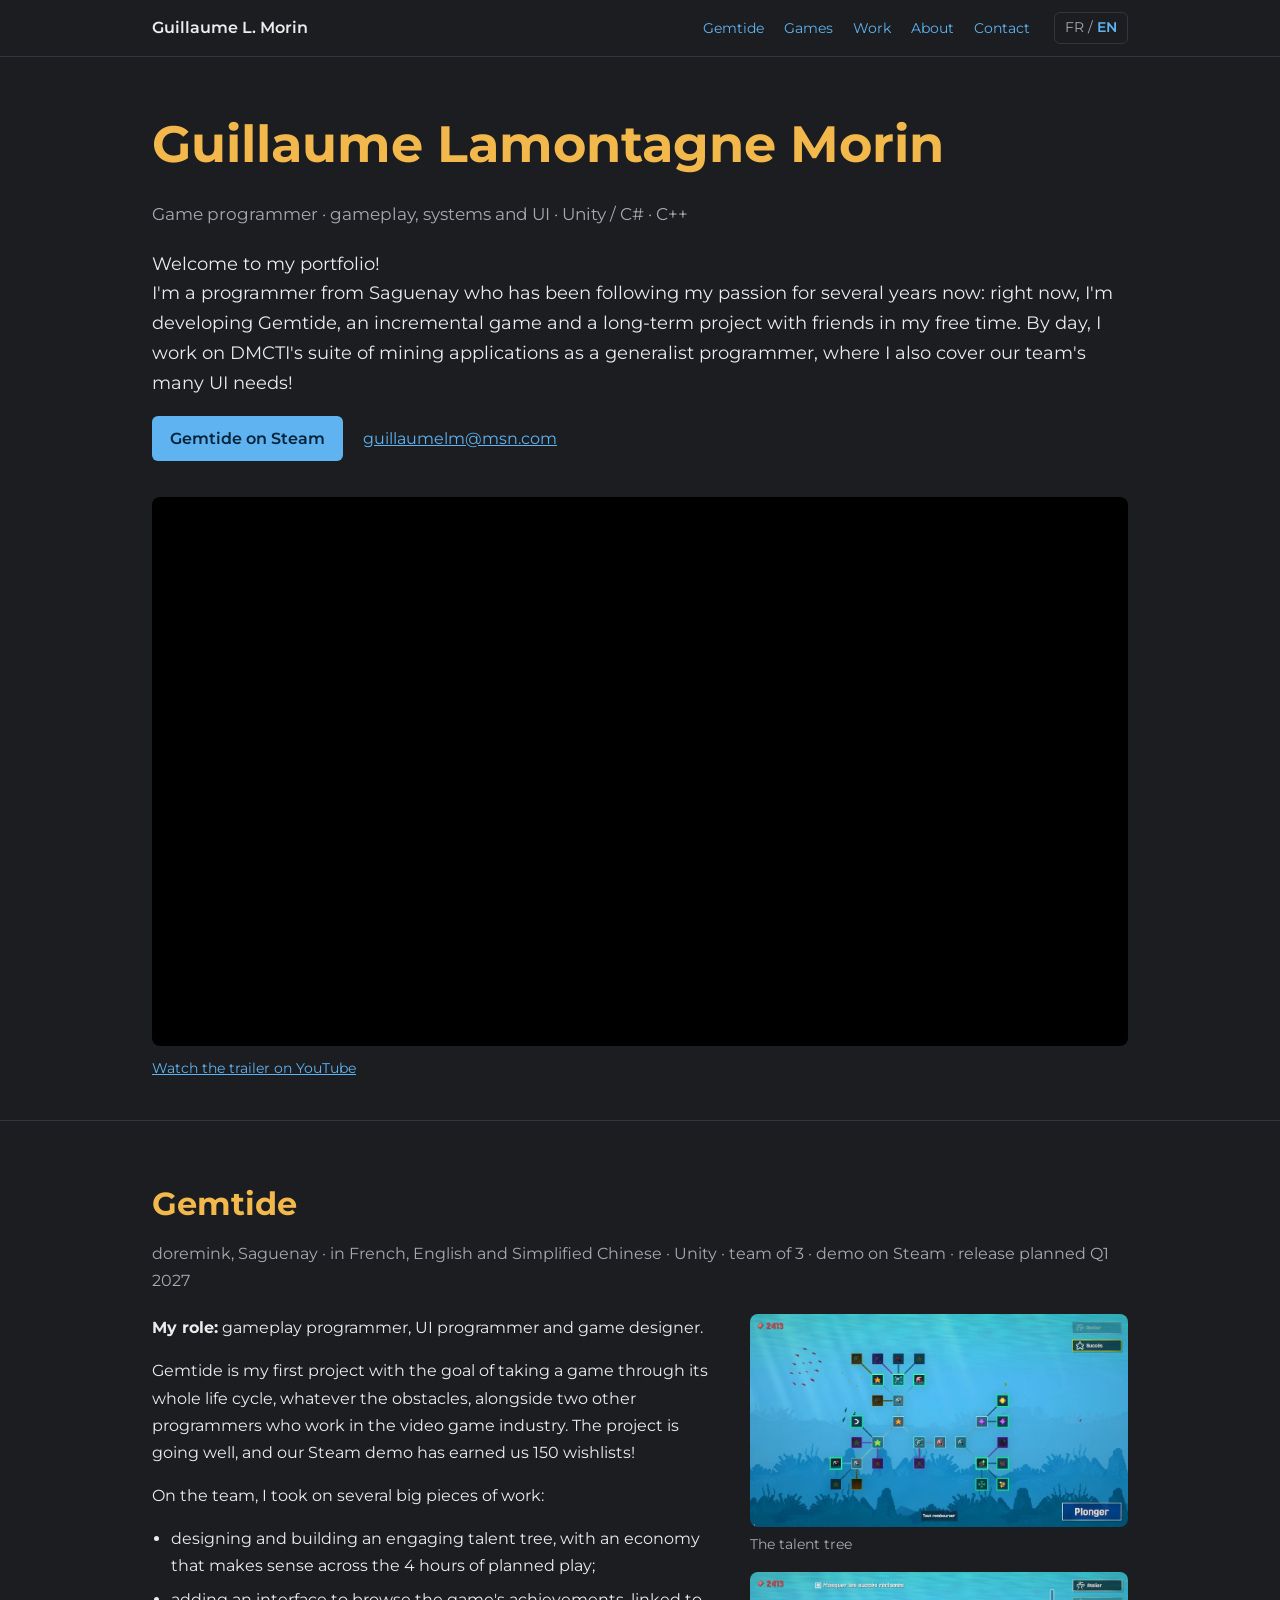
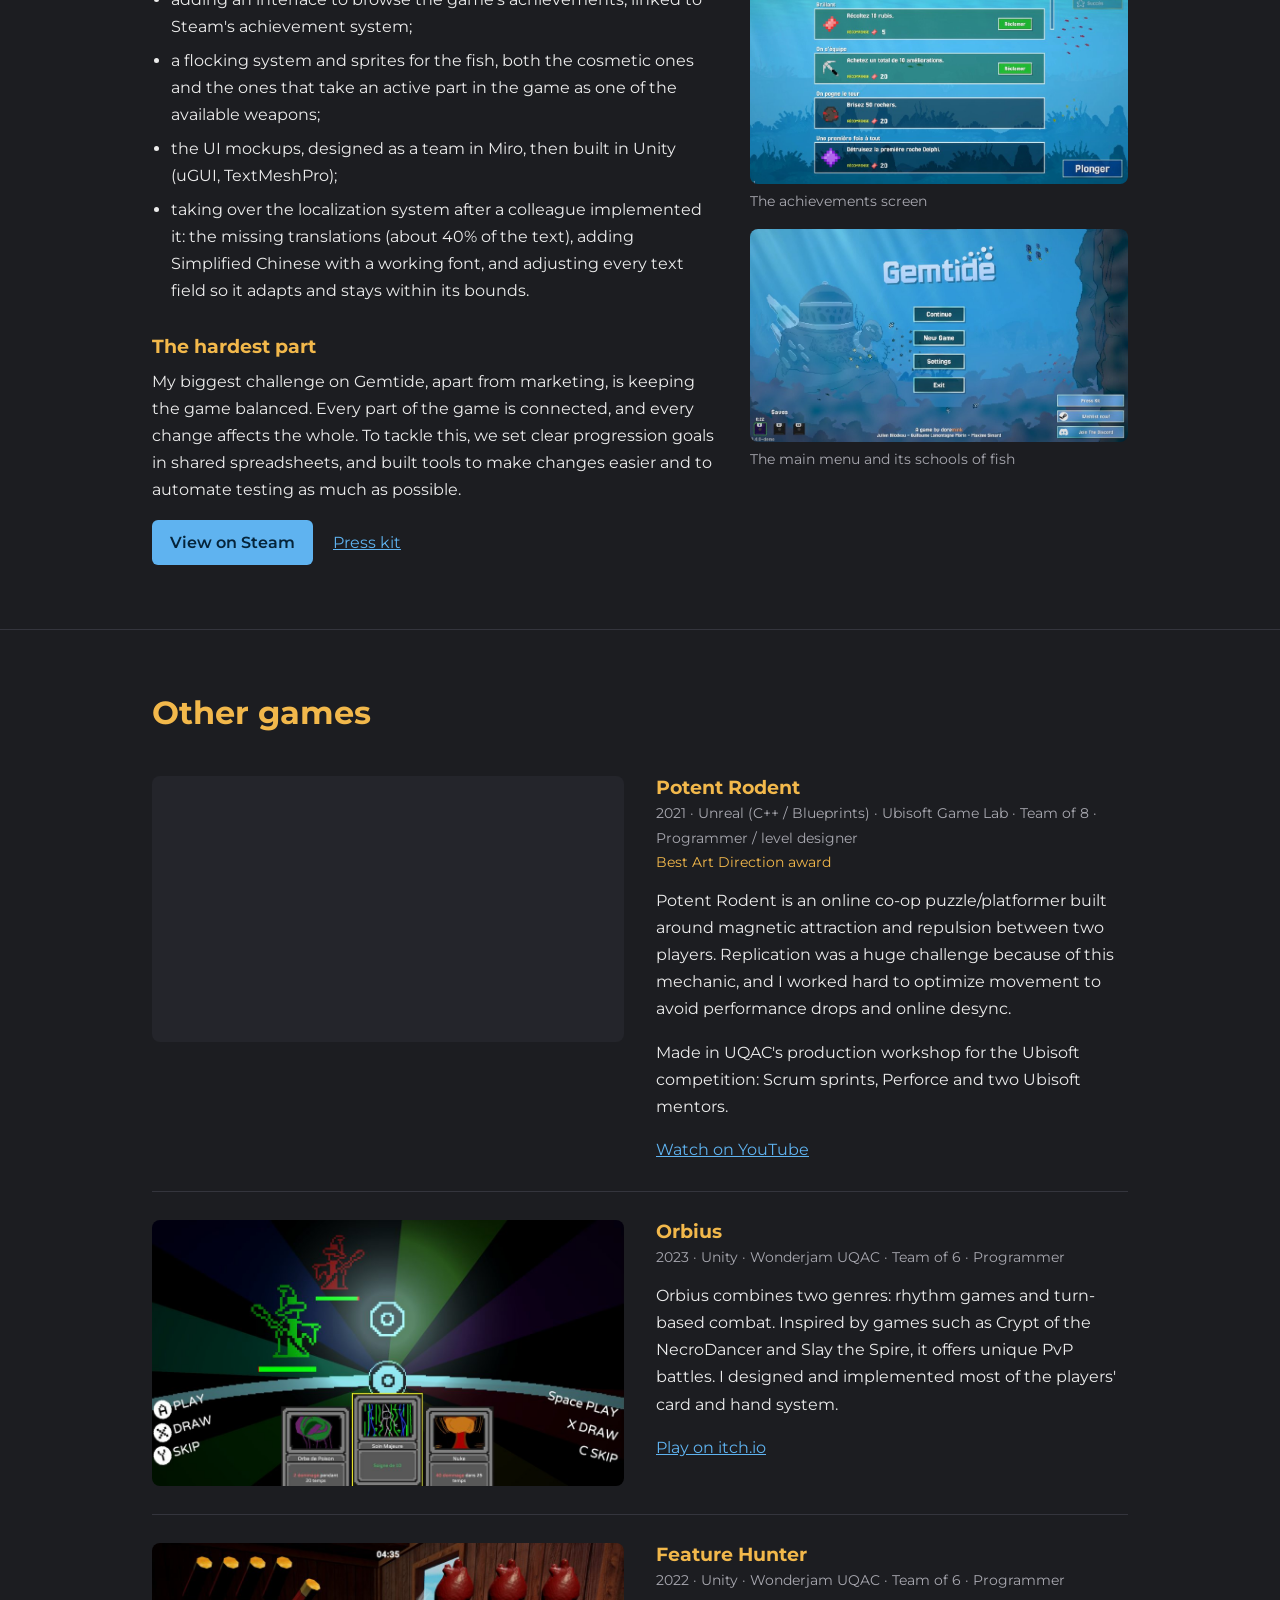
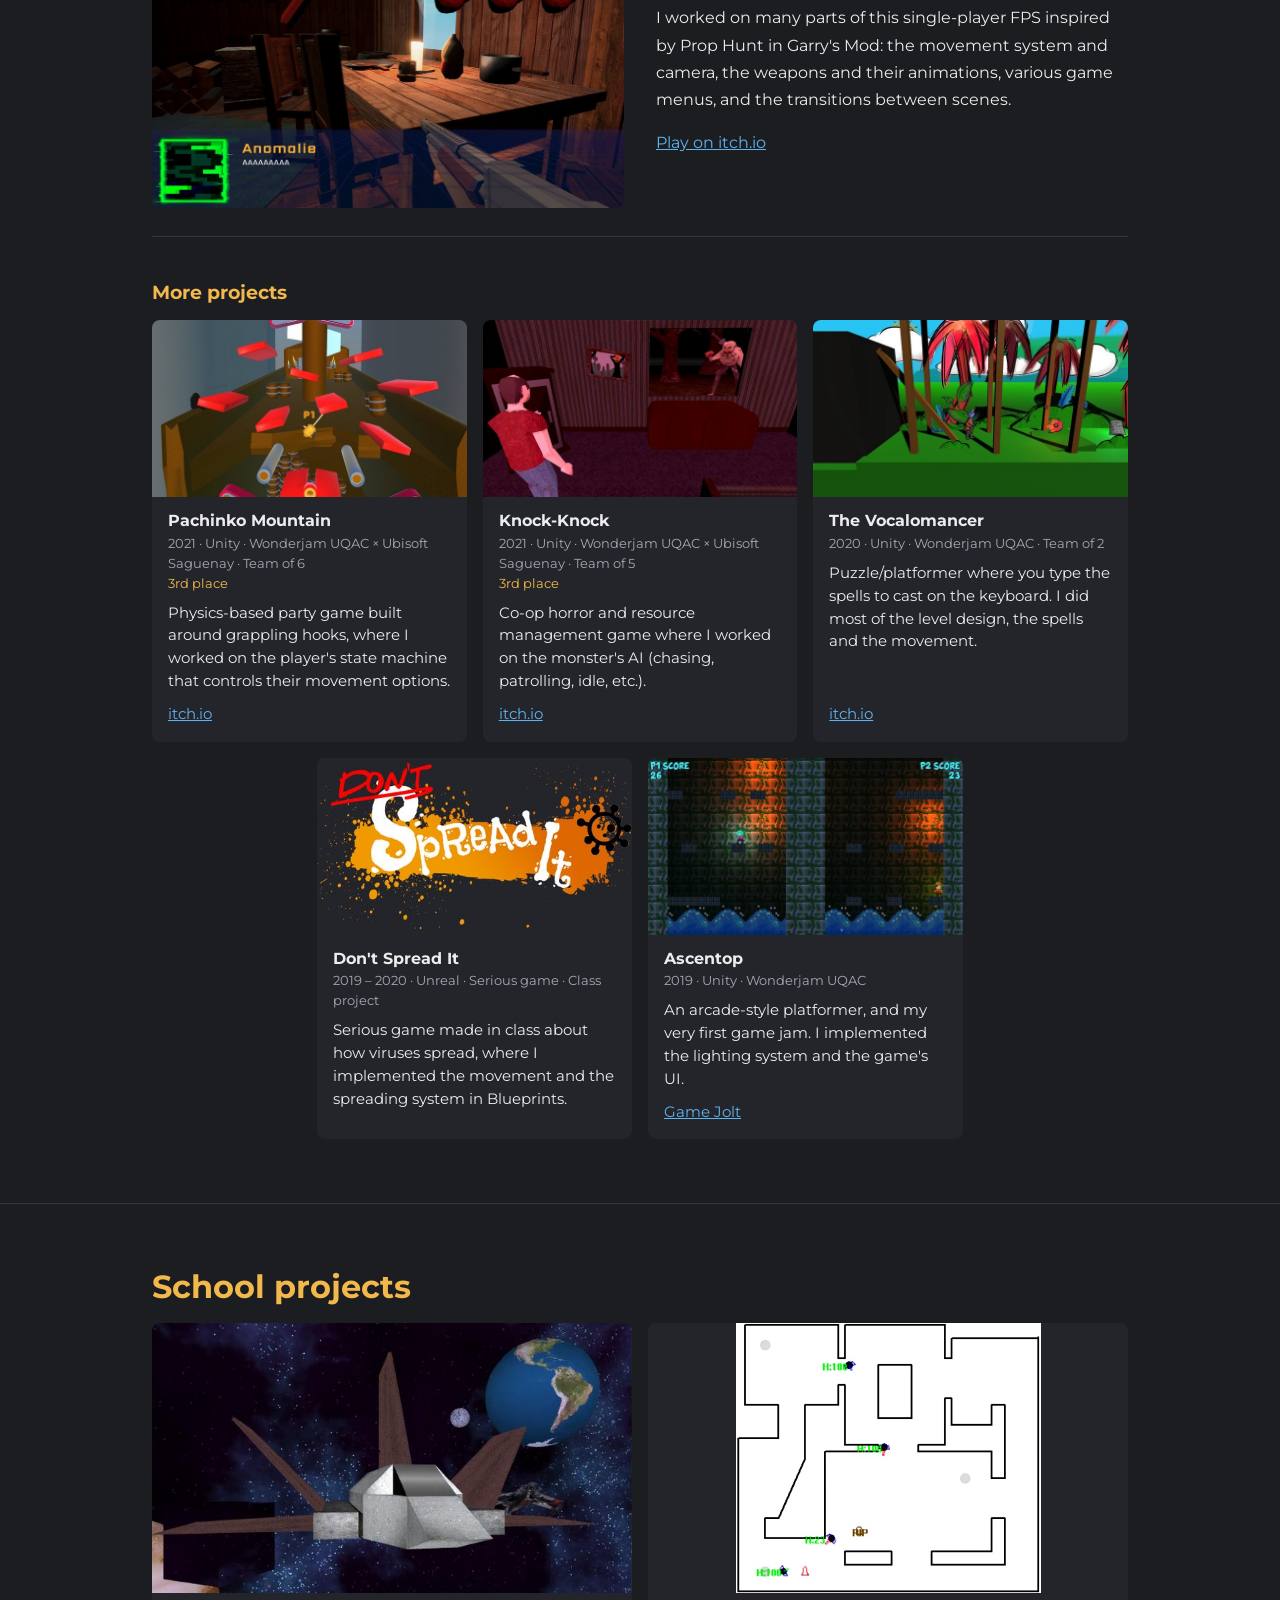
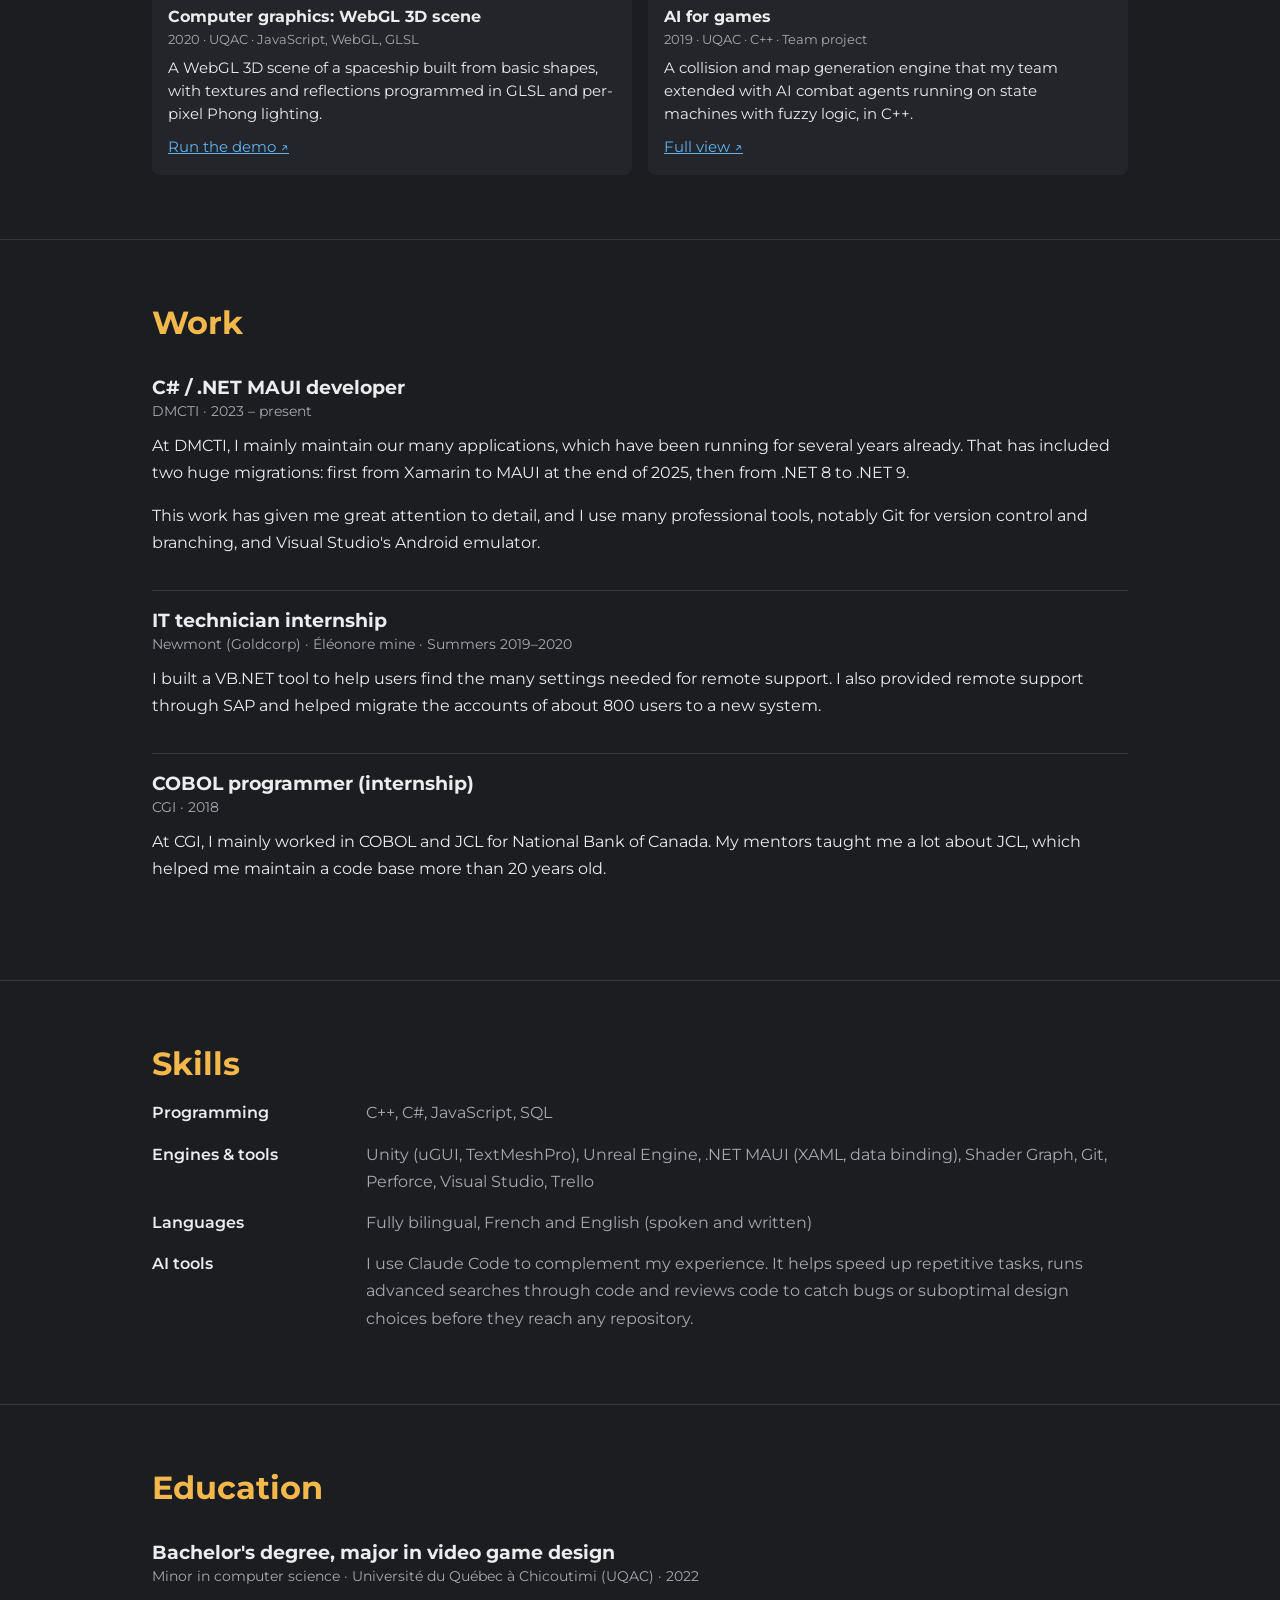
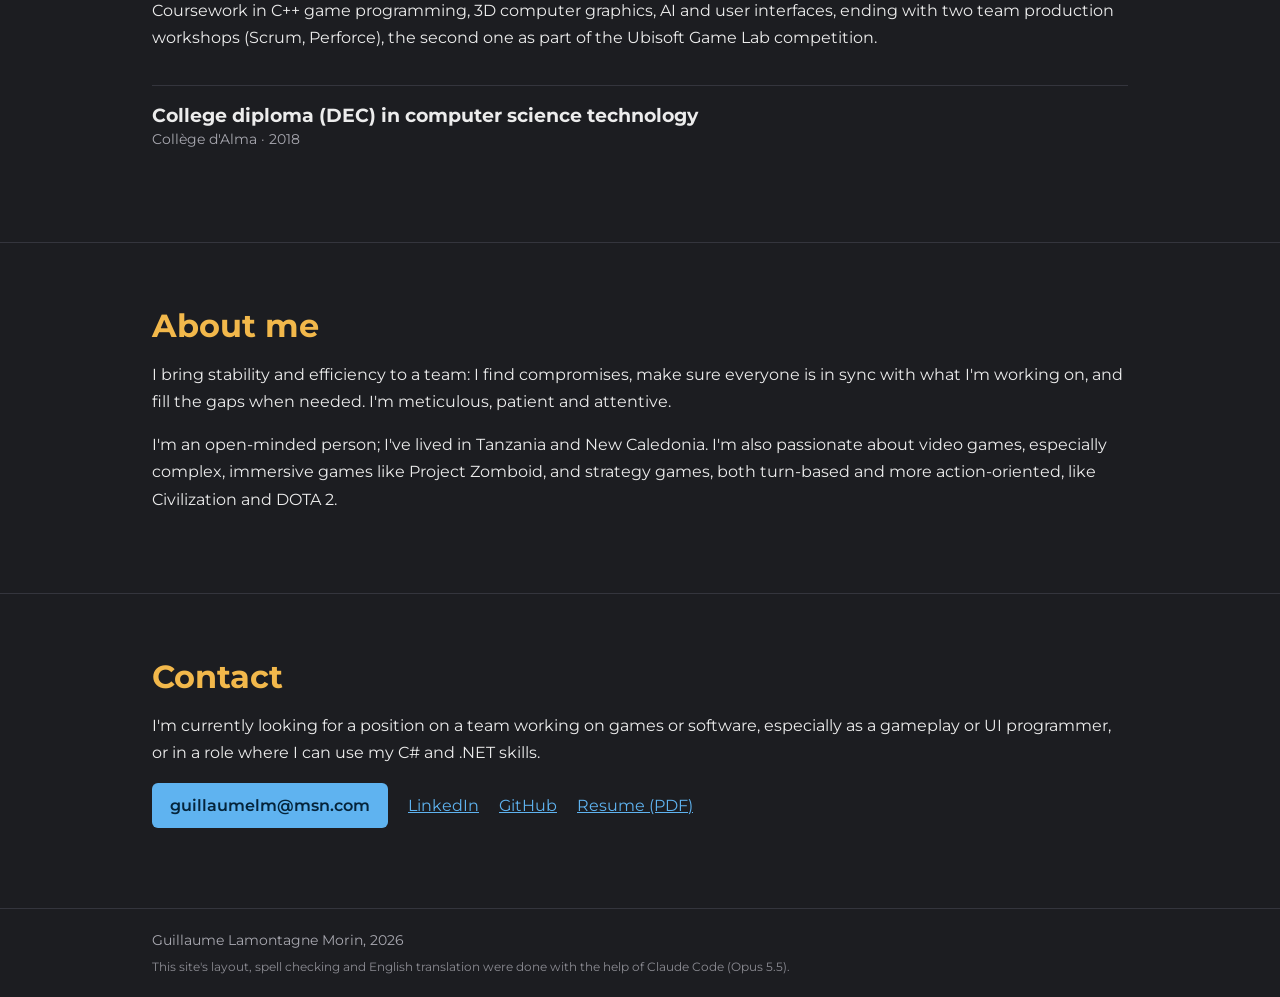
<file: index.html>
<!DOCTYPE html>
<html lang="fr">
<head>
  <meta charset="UTF-8" />
  <meta name="viewport" content="width=device-width, initial-scale=1.0" />
  <title>Guillaume Lamontagne Morin — Programmeur de jeux vidéo</title>
  <meta name="description" content="Guillaume Lamontagne Morin, game programmer (gameplay, systems, UI). Developer of Gemtide on Steam." />
  <meta property="og:title" content="Guillaume Lamontagne Morin" />
  <meta property="og:description" content="Game programmer. Developer of Gemtide, demo out now on Steam." />
  <meta property="og:image" content="https://shared.akamai.steamstatic.com/store_item_assets/steam/apps/4770100/04d0e96074c796e2ab2485efcabb6c0f0830d6e0/header.jpg" />
  <link rel="preconnect" href="https://fonts.googleapis.com" />
  <link rel="preconnect" href="https://fonts.gstatic.com" crossorigin />
  <link rel="stylesheet" href="https://fonts.googleapis.com/css2?family=Montserrat:wght@400;600;700&display=swap" />
  <link rel="stylesheet" href="css/style.css?v=15" />
  <script src="js/main.js?v=2"></script>
</head>
<body>

<!--
  HOW TO EDIT
  - Every sentence exists twice: data-l="fr" and data-l="en".
  - Boxes with class="yours" are placeholders for your own words
    (questions are in portfolio-worksheet.md, one folder up).
  - Project images: swap the logo for a GIF/MP4 in the project__media block
    and remove the "logo" class.
-->

<header class="top">
  <div class="wrap">
    <a class="top__name" href="#">Guillaume L. Morin</a>
    <nav>
      <a href="#gemtide">Gemtide</a>
      <a href="#games"><span data-l="fr">Jeux</span><span data-l="en">Games</span></a>
      <a href="#work"><span data-l="fr">Expérience</span><span data-l="en">Work</span></a>
      <a href="#about"><span data-l="fr">À propos</span><span data-l="en">About</span></a>
      <a href="#contact">Contact</a>
    </nav>
    <button id="lang-toggle" class="lang" type="button"><b>FR</b> / EN</button>
  </div>
</header>

<main>

  <!-- ========== INTRO ========== -->
  <section class="intro">
    <div class="wrap">
      <h1>Guillaume Lamontagne Morin</h1>
      <p class="intro__what">
        <span data-l="fr">Programmeur de jeux vidéo · gameplay, systèmes et UI · Unity / C# · C++</span>
        <span data-l="en">Game programmer · gameplay, systems and UI · Unity / C# · C++</span>
      </p>

      <!-- Worksheet Q1 -->
      <p class="intro__text" data-l="fr">Bienvenue sur mon portfolio!<br>Je suis un programmeur de Saguenay qui suit sa passion depuis plusieurs années déjà&nbsp;: en ce moment, je développe Gemtide, un jeu incrémental et un projet à long terme entre amis dans mes temps libres. De jour, je travaille sur la suite d'applications minières de DMCTI en tant que programmeur généraliste, où je comble aussi les nombreux besoins UI de notre équipe!</p>
      <p class="intro__text" data-l="en">Welcome to my portfolio!<br>I'm a programmer from Saguenay who has been following my passion for several years now: right now, I'm developing Gemtide, an incremental game and a long-term project with friends in my free time. By day, I work on DMCTI's suite of mining applications as a generalist programmer, where I also cover our team's many UI needs!</p>

      <div class="actions">
        <a class="button" href="https://store.steampowered.com/app/4770100/Gemtide/" target="_blank" rel="noopener">
          <span data-l="fr">Gemtide sur Steam</span><span data-l="en">Gemtide on Steam</span>
        </a>
        <a href="mailto:guillaumelm@msn.com">guillaumelm@msn.com</a>
      </div>

      <div class="showcase video">
        <iframe src="https://www.youtube-nocookie.com/embed/saL3cJnkfu4?rel=0" title="Gemtide — demo trailer"
                loading="lazy" referrerpolicy="strict-origin-when-cross-origin"
                allow="encrypted-media; picture-in-picture; fullscreen" allowfullscreen></iframe>
      </div>
      <!-- YouTube refuses to play embeds when the page is opened as a file (error 153).
           Preview through the local server instead; this link is the fallback. -->
      <p class="video__alt soft">
        <a href="https://www.youtube.com/watch?v=saL3cJnkfu4" target="_blank" rel="noopener">
          <span data-l="fr">Voir la bande-annonce sur YouTube</span><span data-l="en">Watch the trailer on YouTube</span>
        </a>
      </p>
    </div>
  </section>

  <!-- ========== GEMTIDE ========== -->
  <section id="gemtide">
    <div class="wrap">
      <h2>Gemtide</h2>
      <p class="facts">
        <span>doremink, Saguenay</span>
        <span data-l="fr">en français, en anglais et en chinois simplifié</span><span data-l="en">in French, English and Simplified Chinese</span>
        <span>Unity</span>
        <span data-l="fr">équipe de 3</span><span data-l="en">team of 3</span>
        <span data-l="fr">démo sur Steam</span><span data-l="en">demo on Steam</span>
        <span data-l="fr">sortie prévue T1 2027</span><span data-l="en">release planned Q1 2027</span>
      </p>

      <div class="gemtide">
        <div>
          <p>
            <span data-l="fr"><strong>Mon rôle&nbsp;:</strong> programmeur gameplay, programmeur UI et game designer.</span>
            <span data-l="en"><strong>My role:</strong> gameplay programmer, UI programmer and game designer.</span>
          </p>

          <!-- Worksheet Q2 -->
          <p data-l="fr">Gemtide est mon premier projet avec comme but d'amener un jeu jusqu'au bout de son cycle de vie, peu importe les obstacles, aux côtés de deux autres programmeurs travaillant dans l'industrie du jeu vidéo. Le projet avance bien, et on a 150 wishlists grâce à notre démo Steam!</p>
          <p data-l="en">Gemtide is my first project with the goal of taking a game through its whole life cycle, whatever the obstacles, alongside two other programmers who work in the video game industry. The project is going well, and our Steam demo has earned us 150 wishlists!</p>

          <!-- Worksheet Q3 -->
          <p data-l="fr">Au sein de l'équipe, j'ai été en charge de plusieurs grands chantiers&nbsp;:</p>
          <ul data-l="fr">
            <li>le design et la création d'un arbre de talents engageant, avec une économie qui a du sens tout au long des 4 heures de jeu prévues;</li>
            <li>l'ajout d'une interface pour accéder aux succès du jeu, liée au système de succès Steam;</li>
            <li>un système de flocking et les sprites des poissons, autant ceux qui sont cosmétiques que ceux qui participent activement au jeu comme l'une des armes disponibles;</li>
            <li>les maquettes de l'interface, conçues en équipe sur Miro, puis intégrées dans Unity (uGUI, TextMeshPro);</li>
            <li>la prise en main du système de localisation après son implémentation par un collègue&nbsp;: les traductions manquantes (environ 40&nbsp;% des textes), l'ajout du chinois simplifié avec une police fonctionnelle et l'ajustement de chaque champ de texte pour qu'il s'adapte et reste dans ses limites.</li>
          </ul>
          <p data-l="en">On the team, I took on several big pieces of work:</p>
          <ul data-l="en">
            <li>designing and building an engaging talent tree, with an economy that makes sense across the 4 hours of planned play;</li>
            <li>adding an interface to browse the game's achievements, linked to Steam's achievement system;</li>
            <li>a flocking system and sprites for the fish, both the cosmetic ones and the ones that take an active part in the game as one of the available weapons;</li>
            <li>the UI mockups, designed as a team in Miro, then built in Unity (uGUI, TextMeshPro);</li>
            <li>taking over the localization system after a colleague implemented it: the missing translations (about 40% of the text), adding Simplified Chinese with a working font, and adjusting every text field so it adapts and stays within its bounds.</li>
          </ul>

          <!-- Worksheet Q4 -->
          <h3><span data-l="fr">Le plus difficile</span><span data-l="en">The hardest part</span></h3>
          <p data-l="fr">La plus grande difficulté dans Gemtide pour moi, outre le marketing, est le maintien de l'équilibrage du jeu. Chaque partie du jeu est liée, et chaque modification change le tout. Pour pallier cet enjeu, on a mis des buts de progression clairs dans des feuilles de calcul partagées, et développé des outils pour faciliter les modifications et automatiser les tests le plus possible.</p>
          <p data-l="en">My biggest challenge on Gemtide, apart from marketing, is keeping the game balanced. Every part of the game is connected, and every change affects the whole. To tackle this, we set clear progression goals in shared spreadsheets, and built tools to make changes easier and to automate testing as much as possible.</p>

          <div class="actions">
            <a class="button" href="https://store.steampowered.com/app/4770100/Gemtide/" target="_blank" rel="noopener">
              <span data-l="fr">Voir sur Steam</span><span data-l="en">View on Steam</span>
            </a>
            <a href="https://doremink.github.io/gemtide-presskit/" target="_blank" rel="noopener">
              <span data-l="fr">Dossier de presse</span><span data-l="en">Press kit</span>
            </a>
          </div>
        </div>
        <div class="shots">
          <!-- Screenshots of things Guillaume built; captions tie them to the list. -->
          <figure>
            <img src="img/gemtide-talent-tree.jpg" alt="Gemtide : arbre de talents / talent tree" loading="lazy" />
            <figcaption><span data-l="fr">L'arbre de talents</span><span data-l="en">The talent tree</span></figcaption>
          </figure>
          <figure>
            <img src="img/gemtide-achievements.jpg" alt="Gemtide : écran des succès / achievements screen" loading="lazy" />
            <figcaption><span data-l="fr">L'écran des succès</span><span data-l="en">The achievements screen</span></figcaption>
          </figure>
          <figure>
            <img src="img/gemtide-menu.jpg" alt="Gemtide : menu principal / main menu" loading="lazy" />
            <figcaption><span data-l="fr">Le menu principal et ses bancs de poissons</span><span data-l="en">The main menu and its schools of fish</span></figcaption>
          </figure>
        </div>
      </div>
    </div>
  </section>

  <!-- ========== OTHER GAMES ==========
       Three featured games (big), then smaller projects as compact cards. -->
  <section id="games">
    <div class="wrap">
      <h2><span data-l="fr">Autres jeux</span><span data-l="en">Other games</span></h2>

      <article class="project project--featured">
        <div class="project__media video">
          <iframe src="https://www.youtube-nocookie.com/embed/p4Gh7OLgYhg?rel=0" title="Potent Rodent"
                  loading="lazy" referrerpolicy="strict-origin-when-cross-origin"
                  allow="encrypted-media; picture-in-picture; fullscreen" allowfullscreen></iframe>
        </div>
        <div>
          <h3>Potent Rodent</h3>
          <p class="project__meta">2021 · Unreal (C++ / Blueprints) · Ubisoft Game Lab · <span data-l="fr">Équipe de 8</span><span data-l="en">Team of 8</span> · <span data-l="fr">Programmeur / level designer</span><span data-l="en">Programmer / level designer</span><br>
            <span class="award"><span data-l="fr">Prix de la meilleure direction artistique</span><span data-l="en">Best Art Direction award</span></span></p>
          <p data-l="fr">Potent Rodent est un jeu de puzzle/plateforme coopératif en ligne basé sur l'attraction et la répulsion magnétique entre deux joueurs. La réplication a été un énorme défi en raison de cette mécanique, et j'ai dû travailler fort pour optimiser le mouvement afin d'éviter les baisses de performance et la désynchronisation en ligne.</p>
          <p data-l="fr">Réalisé dans l'atelier de production de l'UQAC pour le concours Ubisoft : sprints Scrum, Perforce et deux mentors d'Ubisoft.</p>
          <p data-l="en">Potent Rodent is an online co-op puzzle/platformer built around magnetic attraction and repulsion between two players. Replication was a huge challenge because of this mechanic, and I worked hard to optimize movement to avoid performance drops and online desync.</p>
          <p data-l="en">Made in UQAC's production workshop for the Ubisoft competition: Scrum sprints, Perforce and two Ubisoft mentors.</p>
          <a href="https://www.youtube.com/watch?v=p4Gh7OLgYhg" target="_blank" rel="noopener"><span data-l="fr">Voir sur YouTube</span><span data-l="en">Watch on YouTube</span></a>
        </div>
      </article>

      <article class="project project--featured">
        <div class="project__media"><img src="img/orbius.jpg" alt="Orbius" loading="lazy" /></div>
        <div>
          <h3>Orbius</h3>
          <p class="project__meta">2023 · Unity · Wonderjam UQAC · <span data-l="fr">Équipe de 6</span><span data-l="en">Team of 6</span> · <span data-l="fr">Programmeur</span><span data-l="en">Programmer</span></p>
          <p data-l="fr">Orbius est un jeu combinant deux genres&nbsp;: le jeu de rythme et le combat tour par tour. Inspiré de jeux tels que Crypt of the NecroDancer et Slay the Spire, il propose des combats PvP uniques. J'ai conçu et implémenté la majorité du système de cartes et de main des joueurs.</p>
          <p data-l="en">Orbius combines two genres: rhythm games and turn-based combat. Inspired by games such as Crypt of the NecroDancer and Slay the Spire, it offers unique PvP battles. I designed and implemented most of the players' card and hand system.</p>
          <a href="https://choccymilk.itch.io/orbius" target="_blank" rel="noopener"><span data-l="fr">Jouer sur itch.io</span><span data-l="en">Play on itch.io</span></a>
        </div>
      </article>

      <article class="project project--featured">
        <div class="project__media"><img src="img/feature_hunter.jpg" alt="Feature Hunter" loading="lazy" /></div>
        <div>
          <h3>Feature Hunter</h3>
          <p class="project__meta">2022 · Unity · Wonderjam UQAC · <span data-l="fr">Équipe de 6</span><span data-l="en">Team of 6</span> · <span data-l="fr">Programmeur</span><span data-l="en">Programmer</span></p>
          <p data-l="fr">J'ai participé à beaucoup d'aspects de ce FPS solo inspiré de Prop Hunt sur GMod&nbsp;: le système de mouvement et la caméra, les armes ainsi que leurs animations, divers menus de jeu et la transition entre les scènes.</p>
          <p data-l="en">I worked on many parts of this single-player FPS inspired by Prop Hunt in Garry's Mod: the movement system and camera, the weapons and their animations, various game menus, and the transitions between scenes.</p>
          <a href="https://choccymilk.itch.io/feature-hunter" target="_blank" rel="noopener"><span data-l="fr">Jouer sur itch.io</span><span data-l="en">Play on itch.io</span></a>
        </div>
      </article>

      <!-- Smaller projects: one line each. -->
      <h3 class="minis__title"><span data-l="fr">Autres projets</span><span data-l="en">More projects</span></h3>
      <div class="minis">
        <article class="mini">
          <img src="img/pachinko.jpg" alt="Pachinko Mountain" loading="lazy" />
          <div class="mini__body">
            <h4>Pachinko Mountain</h4>
            <p class="project__meta">2021 · Unity · Wonderjam UQAC × Ubisoft Saguenay · <span data-l="fr">Équipe de 6</span><span data-l="en">Team of 6</span><br><span class="award"><span data-l="fr">3e place</span><span data-l="en">3rd place</span></span></p>
            <p data-l="fr">Party game basé sur la physique des grappins, où j'ai travaillé sur la state machine du joueur qui contrôle ses options de mouvement.</p>
            <p data-l="en">Physics-based party game built around grappling hooks, where I worked on the player's state machine that controls their movement options.</p>
            <a href="https://choccymilk.itch.io/pachinko-mountain" target="_blank" rel="noopener">itch.io</a>
          </div>
        </article>
        <article class="mini">
          <img src="img/knock-knock.jpg" alt="Knock-Knock" loading="lazy" />
          <div class="mini__body">
            <h4>Knock-Knock</h4>
            <p class="project__meta">2021 · Unity · Wonderjam UQAC × Ubisoft Saguenay · <span data-l="fr">Équipe de 5</span><span data-l="en">Team of 5</span><br><span class="award"><span data-l="fr">3e place</span><span data-l="en">3rd place</span></span></p>
            <p data-l="fr">Jeu coopératif d'horreur et de gestion de ressources dans lequel j'ai travaillé sur l'IA du monstre (poursuite, patrouille, inactif, etc.).</p>
            <p data-l="en">Co-op horror and resource management game where I worked on the monster's AI (chasing, patrolling, idle, etc.).</p>
            <a href="https://ballondeplage.itch.io/knock-knock" target="_blank" rel="noopener">itch.io</a>
          </div>
        </article>
        <article class="mini">
          <img src="img/vocalomancer.jpg?v=2" alt="The Vocalomancer" loading="lazy" />
          <div class="mini__body">
            <h4>The Vocalomancer</h4>
            <p class="project__meta">2020 · Unity · Wonderjam UQAC · <span data-l="fr">Équipe de 2</span><span data-l="en">Team of 2</span></p>
            <p data-l="fr">Jeu de puzzle/plateforme avec entrée au clavier pour écrire les sorts à utiliser. J'ai fait la plupart du design de niveaux, des sorts et du mouvement.</p>
            <p data-l="en">Puzzle/platformer where you type the spells to cast on the keyboard. I did most of the level design, the spells and the movement.</p>
            <a href="https://julienbil.itch.io/the-vocalomancer" target="_blank" rel="noopener">itch.io</a>
          </div>
        </article>
        <article class="mini">
          <img src="img/dsp.jpg" alt="Don't Spread It" loading="lazy" />
          <div class="mini__body">
            <h4>Don't Spread It</h4>
            <p class="project__meta">2019 – 2020 · Unreal · <span data-l="fr">Jeu sérieux</span><span data-l="en">Serious game</span> · <span data-l="fr">Projet de classe</span><span data-l="en">Class project</span></p>
            <p data-l="fr">Jeu sérieux fait en classe sur la propagation des virus, où j'ai implémenté le mouvement et le système de propagation en Blueprints.</p>
            <p data-l="en">Serious game made in class about how viruses spread, where I implemented the movement and the spreading system in Blueprints.</p>
          </div>
        </article>
        <article class="mini">
          <img src="img/ascentop.jpg" alt="Ascentop" loading="lazy" />
          <div class="mini__body">
            <h4>Ascentop</h4>
            <p class="project__meta">2019 · Unity · Wonderjam UQAC</p>
            <p data-l="fr">Un platformer de style arcade, et mon tout premier game jam. J'ai implémenté le système d'éclairage et l'interface du jeu.</p>
            <p data-l="en">An arcade-style platformer, and my very first game jam. I implemented the lighting system and the game's UI.</p>
            <a href="https://gamejolt.com/games/ascentop/400376" target="_blank" rel="noopener">Game Jolt</a>
          </div>
        </article>
      </div>
    </div>
  </section>

  <!-- ========== SCHOOL PROJECTS ========== (UQAC coursework: C++ and shaders) -->
  <section id="school">
    <div class="wrap">
      <h2><span data-l="fr">Projets d'école</span><span data-l="en">School projects</span></h2>
      <div class="minis minis--two">
        <article class="mini">
          <a class="mini__media" href="demos/webgl/" target="_blank" rel="noopener">
            <img src="img/infographie.jpg" alt="Infographie : scène 3D en WebGL / WebGL 3D scene" loading="lazy" />
          </a>
          <div class="mini__body">
            <h4><span data-l="fr">Infographie : scène 3D en WebGL</span><span data-l="en">Computer graphics: WebGL 3D scene</span></h4>
            <p class="project__meta">2020 · UQAC · JavaScript, WebGL, GLSL</p>
            <p data-l="fr">Une scène 3D en WebGL d'un vaisseau spatial créé à partir de formes de base, avec des textures et des réflexions programmées en GLSL et un éclairage de Phong par pixel.</p>
            <p data-l="en">A WebGL 3D scene of a spaceship built from basic shapes, with textures and reflections programmed in GLSL and per-pixel Phong lighting.</p>
            <a href="demos/webgl/" target="_blank" rel="noopener"><span data-l="fr">Lancer la démo</span><span data-l="en">Run the demo</span> ↗</a>
          </div>
        </article>
        <article class="mini">
          <a class="mini__media" href="img/raven.mp4" target="_blank" rel="noopener">
            <!-- Three sizes so the clip is drawn close to 1:1 on 100%, 125% and 200% screens -->
            <video class="contain" poster="img/raven-card.jpg?v=2" autoplay muted loop playsinline preload="metadata"
                   aria-label="Raven : bots contrôlés par l'IA / AI-controlled bots">
              <source src="img/raven-card-2x.mp4" type="video/mp4" media="(min-resolution: 1.5dppx)" />
              <source src="img/raven-card-125.mp4" type="video/mp4" media="(min-resolution: 1.2dppx)" />
              <source src="img/raven-card.mp4?v=2" type="video/mp4" />
            </video>
          </a>
          <div class="mini__body">
            <h4><span data-l="fr">IA pour le jeu vidéo</span><span data-l="en">AI for games</span></h4>
            <p class="project__meta">2019 · UQAC · C++ · <span data-l="fr">Travail d'équipe</span><span data-l="en">Team project</span></p>
            <p data-l="fr">Un moteur de collision et de génération de carte que mon équipe a étendu avec des agents IA de combat fonctionnant par machines à états avec de la fuzzy logic, en C++.</p>
            <p data-l="en">A collision and map generation engine that my team extended with AI combat agents running on state machines with fuzzy logic, in C++.</p>
            <a href="img/raven.mp4" target="_blank" rel="noopener"><span data-l="fr">Voir en grand</span><span data-l="en">Full view</span> ↗</a>
          </div>
        </article>
      </div>
    </div>
  </section>

  <!-- ========== WORK ========== -->
  <section id="work">
    <div class="wrap">
      <h2><span data-l="fr">Expérience</span><span data-l="en">Work</span></h2>

      <div class="job">
        <h3><span data-l="fr">Développeur C# / .NET MAUI</span><span data-l="en">C# / .NET MAUI developer</span></h3>
        <p class="job__meta">DMCTI · <span data-l="fr">2023 – aujourd'hui</span><span data-l="en">2023 – present</span></p>
        <!-- Worksheet Q5 -->
        <p data-l="fr">Chez DMCTI, je m'occupe principalement de la maintenance de nos nombreuses applications, qui roulent depuis plusieurs années déjà. Ça inclut deux énormes migrations&nbsp;: d'abord de Xamarin vers MAUI à la fin de 2025, puis de .NET 8 vers .NET 9.</p>
        <p data-l="fr">J'ai développé une grande attention au détail à travers ce travail, et j'utilise de nombreux outils professionnels, notamment Git pour le contrôle de versions et les branches, ainsi que l'émulateur Android de Visual Studio.</p>
        <p data-l="en">At DMCTI, I mainly maintain our many applications, which have been running for several years already. That has included two huge migrations: first from Xamarin to MAUI at the end of 2025, then from .NET 8 to .NET 9.</p>
        <p data-l="en">This work has given me great attention to detail, and I use many professional tools, notably Git for version control and branching, and Visual Studio's Android emulator.</p>
      </div>

      <div class="job">
        <h3><span data-l="fr">Stage de technicien informatique</span><span data-l="en">IT technician internship</span></h3>
        <p class="job__meta">Newmont (Goldcorp) · <span data-l="fr">Mine Éléonore</span><span data-l="en">Éléonore mine</span> · <span data-l="fr">Étés 2019-2020</span><span data-l="en">Summers 2019–2020</span></p>
        <p data-l="fr">J'ai créé un outil VB.NET pour aider les usagers à identifier de nombreux paramètres utiles au support à distance. J'ai aussi fait du support à distance via SAP et aidé à la migration des comptes d'environ 800 usagers vers un nouveau système.</p>
        <p data-l="en">I built a VB.NET tool to help users find the many settings needed for remote support. I also provided remote support through SAP and helped migrate the accounts of about 800 users to a new system.</p>
      </div>

      <div class="job">
        <h3><span data-l="fr">Programmeur COBOL (stage)</span><span data-l="en">COBOL programmer (internship)</span></h3>
        <p class="job__meta">CGI · 2018</p>
        <p data-l="fr">À CGI, j'ai principalement travaillé en COBOL et en JCL pour la Banque Nationale. J'ai beaucoup appris sur le JCL grâce à mes mentors, pour aider à maintenir une base de code vieille de plus de 20 ans.</p>
        <p data-l="en">At CGI, I mainly worked in COBOL and JCL for National Bank of Canada. My mentors taught me a lot about JCL, which helped me maintain a code base more than 20 years old.</p>
      </div>
    </div>
  </section>

  <!-- ========== SKILLS ========== (same lists as the CV) -->
  <section id="skills">
    <div class="wrap">
      <h2><span data-l="fr">Compétences</span><span data-l="en">Skills</span></h2>
      <dl class="skills">
        <dt><span data-l="fr">Programmation</span><span data-l="en">Programming</span></dt>
        <dd>C++, C#, JavaScript, SQL</dd>
        <dt><span data-l="fr">Moteurs et outils</span><span data-l="en">Engines &amp; tools</span></dt>
        <dd>Unity (uGUI, TextMeshPro), Unreal Engine, .NET MAUI (XAML, data binding), Shader Graph, Git, Perforce, Visual Studio, Trello</dd>
        <dt><span data-l="fr">Langues</span><span data-l="en">Languages</span></dt>
        <dd><span data-l="fr">Bilingue, français et anglais (oral et écrit)</span><span data-l="en">Fully bilingual, French and English (spoken and written)</span></dd>
        <dt><span data-l="fr">Outils IA</span><span data-l="en">AI tools</span></dt>
        <dd>
          <span data-l="fr">J'utilise Claude Code comme un outil complémentaire à mon expérience, qui me permet d'accélérer les tâches répétitives, de faire des recherches avancées dans le code et de passer en revue mes changements afin de repérer les bugs ou les choix de conception sous-optimaux avant qu'ils n'atteignent le dépôt.</span>
          <span data-l="en">I use Claude Code to complement my experience. It helps speed up repetitive tasks, runs advanced searches through code and reviews code to catch bugs or suboptimal design choices before they reach any repository.</span>
        </dd>
      </dl>
    </div>
  </section>

  <!-- ========== EDUCATION ========== (same as the CV) -->
  <section id="education">
    <div class="wrap">
      <h2><span data-l="fr">Formation</span><span data-l="en">Education</span></h2>

      <div class="job">
        <h3><span data-l="fr">Baccalauréat avec majeure en conception de jeux vidéo</span><span data-l="en">Bachelor's degree, major in video game design</span></h3>
        <p class="job__meta"><span data-l="fr">Mineure en informatique</span><span data-l="en">Minor in computer science</span> · Université du Québec à Chicoutimi (UQAC) · 2022</p>
        <p data-l="fr">Formation sur la programmation de jeux en C++, l'infographie 3D, l'IA et les interfaces utilisateur, se terminant par deux ateliers de production en équipe (Scrum, Perforce), dont le second dans le cadre du concours Ubisoft.</p>
        <p data-l="en">Coursework in C++ game programming, 3D computer graphics, AI and user interfaces, ending with two team production workshops (Scrum, Perforce), the second one as part of the Ubisoft Game Lab competition.</p>
      </div>

      <div class="job">
        <h3><span data-l="fr">DEC en techniques de l'informatique</span><span data-l="en">College diploma (DEC) in computer science technology</span></h3>
        <p class="job__meta">Collège d'Alma · 2018</p>
      </div>
    </div>
  </section>

  <!-- ========== ABOUT ========== -->
  <section id="about">
    <div class="wrap about">
      <h2><span data-l="fr">À propos</span><span data-l="en">About me</span></h2>
      <!-- Worksheet Q6 -->
      <p data-l="fr">J'amène la stabilité et l'efficacité au sein d'une équipe&nbsp;: je trouve des compromis, je m'assure que tout le monde est coordonné avec ce que j'entreprends, et je comble les trous au besoin. Je suis minutieux, patient et attentif.</p>
      <p data-l="en">I bring stability and efficiency to a team: I find compromises, make sure everyone is in sync with what I'm working on, and fill the gaps when needed. I'm meticulous, patient and attentive.</p>
      <p data-l="fr">Je suis une personne ouverte d'esprit; j'ai vécu en Tanzanie et en Nouvelle-Calédonie. Je suis aussi passionné de jeux vidéo, notamment les jeux complexes et immersifs tels que Project Zomboid, et les jeux de stratégie, autant au tour par tour que plus orientés action, tels que Civilization et DOTA 2.</p>
      <p data-l="en">I'm an open-minded person; I've lived in Tanzania and New Caledonia. I'm also passionate about video games, especially complex, immersive games like Project Zomboid, and strategy games, both turn-based and more action-oriented, like Civilization and DOTA 2.</p>
    </div>
  </section>

  <!-- ========== CONTACT ========== -->
  <section id="contact" class="contact">
    <div class="wrap">
      <h2>Contact</h2>
      <!-- Worksheet Q7 -->
      <p data-l="fr">Je recherche en ce moment un poste au sein d'une équipe travaillant sur tout ce qui est jeu ou logiciel, notamment en tant que programmeur gameplay ou UI, ou en utilisant mes compétences en C# et .NET.</p>
      <p data-l="en">I'm currently looking for a position on a team working on games or software, especially as a gameplay or UI programmer, or in a role where I can use my C# and .NET skills.</p>
      <div class="actions">
        <a class="button" href="mailto:guillaumelm@msn.com">guillaumelm@msn.com</a>
        <a href="https://www.linkedin.com/in/guillaume-lamontagne-morin/" target="_blank" rel="noopener">LinkedIn</a>
        <a href="https://github.com/Slival" target="_blank" rel="noopener">GitHub</a>
        <!-- To update a CV, replace the PDF in docs/ with a file of the same name. -->
        <a data-l="fr" href="docs/CV%20-%20Guillaume%20L%20Morin.pdf" target="_blank" rel="noopener">CV (PDF)</a>
        <a data-l="en" href="docs/Resume%20-%20Guillaume%20L%20Morin.pdf" target="_blank" rel="noopener">Resume (PDF)</a>
      </div>
    </div>
  </section>
</main>

<footer>
  <div class="wrap">
    Guillaume Lamontagne Morin, 2026
    <p class="footer__ai" data-l="fr">La mise en page, la correction et la traduction anglaise de ce site ont été faites avec l'aide de Claude Code (Opus 5.5).</p>
    <p class="footer__ai" data-l="en">This site's layout, spell checking and English translation were done with the help of Claude Code (Opus 5.5).</p>
  </div>
</footer>
</body>
</html>
</file>
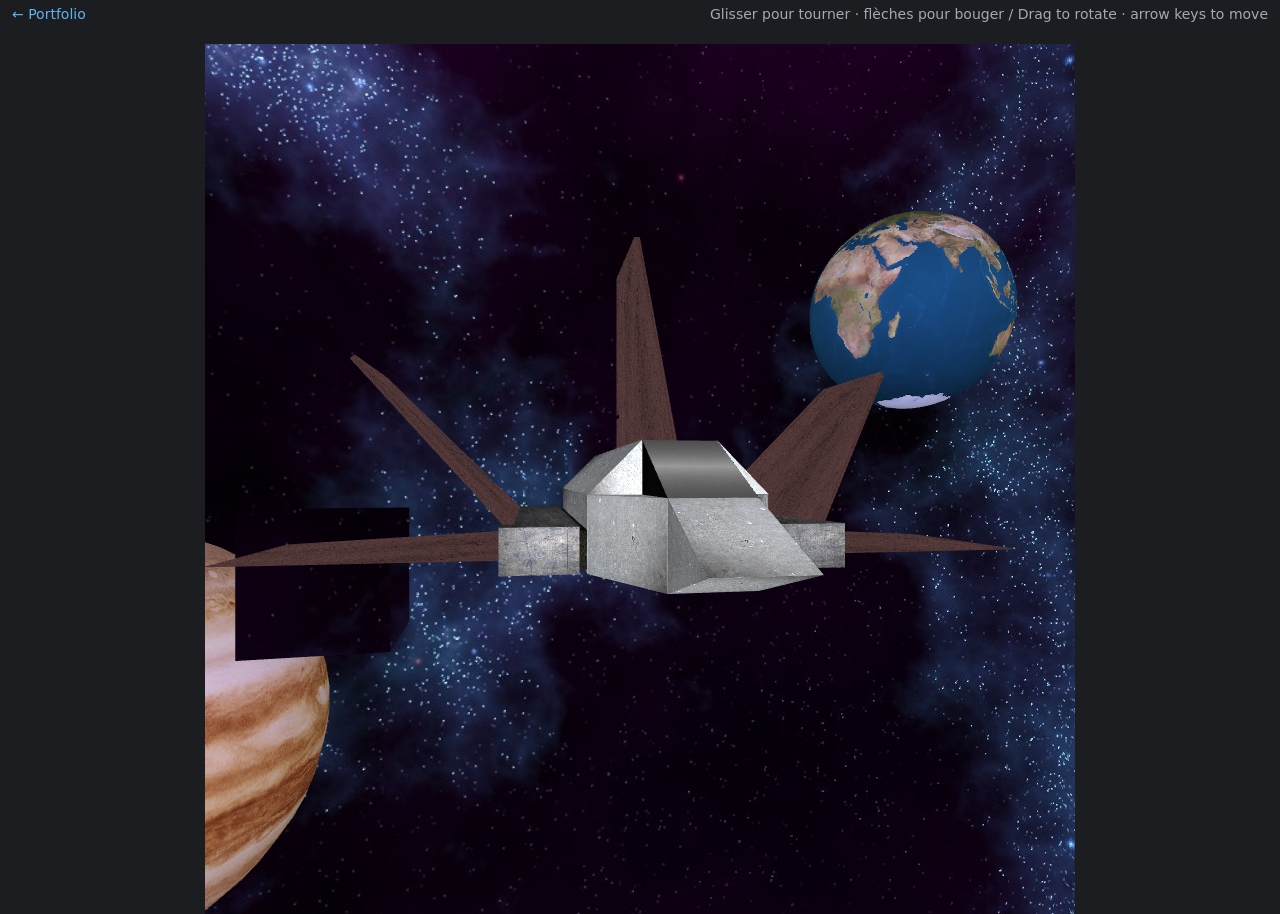
<file: demos/webgl/index.html>
<!DOCTYPE html>
<html lang="fr"><head>
<meta charset="UTF-8">
<meta name="viewport" content="width=device-width, initial-scale=1">
<title>WebGL : vaisseau spatial / spaceship — Guillaume Lamontagne Morin</title>
<style>
  body { margin: 0; background: #1c1d21; color: #a8a8b0; font: 14px/1.4 Montserrat, system-ui, sans-serif; }
  .bar { height: 30px; display: flex; align-items: center; justify-content: space-between; padding: 0 12px; }
  .bar a { color: #5fb3f0; text-decoration: none; }
  .bar a:hover { text-decoration: underline; }
  #glcanvas { display: block; margin: 0 auto; background: #000; touch-action: none; cursor: grab; }
  #message { color: #f2b84b; text-align: center; }
</style>
<script type="x-shader/x-vertex" id="vshader">
     uniform mat4 projection;
     uniform mat4 modelview;
     uniform vec4 lightPosition;
     uniform mat3 normalMatrix;

     attribute vec3 vcoords;
     attribute vec3 vnormal;
     attribute vec2 vtexcoord;

     varying vec3 fN, fL, fE;
     varying vec3 fviewCoords;
     varying vec2 fTexCoord;

     void main() {
        vec4 eyeCoords = modelview * vec4(vcoords,1.0);
        gl_Position = projection * eyeCoords;

        vec3 pos = eyeCoords.xyz;

          // Modify light position according to the 
          // transformations applied if you want the light
          // to move with the objects
		    //vec3 light = (modelview * lightPosition).xyz;
        vec3 light = (lightPosition).xyz;

          // Now compute vectors L, E and N.
          // Note that N is affected by the 
          // transformations applied.

        fL = normalize( light - pos );
        fE = normalize(-pos);
        fN = normalMatrix * normalize(vnormal);

  
        fviewCoords = eyeCoords.xyz;
        fTexCoord = vtexcoord;
     }
</script>

<script type="x-shader/x-fragment" id="fshader">
     precision mediump float;
	 
     uniform sampler2D texture;

     uniform vec4 ambientProduct;
     uniform vec4 diffuseProduct;
     uniform vec4 specularProduct;
     uniform float shininess;

     varying vec3 fN, fL, fE;
     varying vec3 fviewCoords;
     varying vec2 fTexCoord;

     void main() {

          vec4 Color;
    
          vec3 H = normalize( fL + fE );
          vec4 ambient = ambientProduct;
 
          float factorLN = max( dot(fL, fN), 0.0 );
          vec4  diffuse = factorLN*diffuseProduct;

          float factorNH = pow( max(dot(fN, H), 0.0), shininess );
          vec4  specular = factorNH * specularProduct;
    
          if( dot(fL, fN) < 0.0 )
              specular = vec4(0.0, 0.0, 0.0, 1.0);

          Color = ambient + diffuse + specular;
          Color.a = 1.0;

          gl_FragColor = Color * texture2D( texture, fTexCoord );
     }
</script>

<script type="x-shader/x-vertex" id="vshaderbox">
     uniform mat4 projection;
     uniform mat4 modelview;
     attribute vec3 vcoords;
     varying vec3 fCoords;

     void main() {
        vec4 eyeCoords = modelview * vec4(vcoords,1.0);
        gl_Position = projection * eyeCoords;
        fCoords = vcoords;
     }
</script>

<script type="x-shader/x-fragment" id="fshaderbox">
     precision mediump float;
     varying vec3 fCoords;
     uniform samplerCube skybox;
     
     void main() {
          gl_FragColor = textureCube(skybox, fCoords);
     }
</script>
<script type="x-shader/x-vertex" id="vshadermap">
     uniform mat4 projection;
     uniform mat4 modelview;

     attribute vec3 vcoords;
     attribute vec3 vnormal;

     varying vec3 fviewCoords;
     varying vec3 fNormal;

     void main() {

		vec4 eyeCoords = modelview * vec4(vcoords,1.0);
        gl_Position = projection * eyeCoords;
        fviewCoords = eyeCoords.xyz;
        fNormal = vnormal;
     }
</script>

<script type="x-shader/x-fragment" id="fshadermap">
     precision mediump float;

     varying vec3 fNormal;
     varying vec3 fviewCoords;

     uniform samplerCube skybox;
     uniform mat3 normalMatrix;
     uniform mat3 minv;

     void main() {
          vec3 N = normalMatrix * fNormal;
          vec3 V = -fviewCoords;
          vec3 R = -reflect(V,N);
                             // note the reflect() function
                             // computes the equation below but 
                             // inverts the result (!!!)

// alternate way of computing the reflected ray
//          vec3 R = 2.0 * dot(V,N) * N - V; 

 // Transform by inverse of view transform, which was applied to the skybox
          R = minv * R;

          gl_FragColor = textureCube(skybox, R);
     }
</script>
<script type="text/javascript" src="./Common/simple-rotator.js"></script>
<script type="text/javascript" src="./Common/extract-data-from-obj-file.js"></script>
<script type="text/javascript" src="./Common/basic-objects-IFS.js"></script>
<script type="text/javascript" src="./Common/MV.js"></script>
<script type="text/javascript" src="./vaisseau.js"></script>

</head>
<body>
  <div class="bar">
    <a href="../../#school">← Portfolio</a>
    <span>Glisser pour tourner · flèches pour bouger / Drag to rotate · arrow keys to move</span>
  </div>
  <noscript><p id="noscript">Cette page demande JavaScript et WebGL. / This page needs JavaScript and WebGL.</p></noscript>
  <p id="message"></p>
  <canvas width="850" height="850" id="glcanvas"></canvas>
</body></html>
</file>
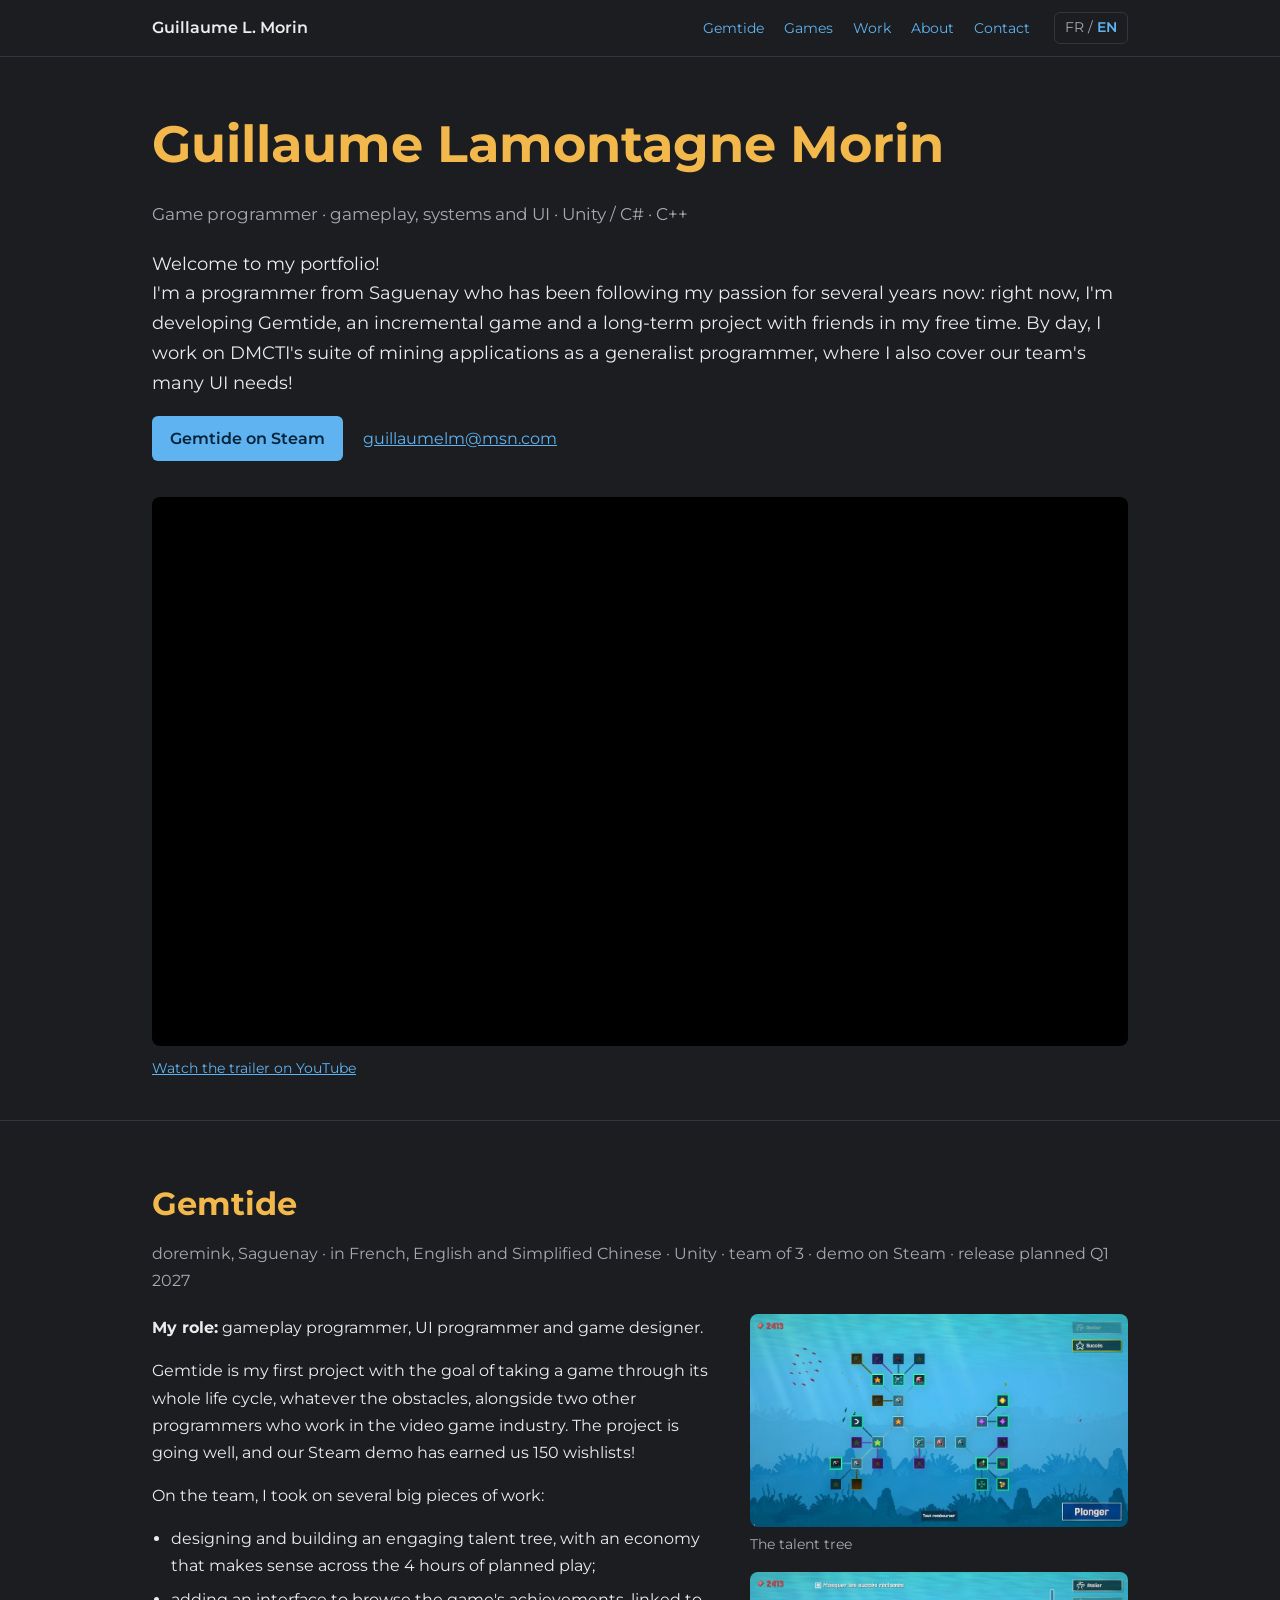
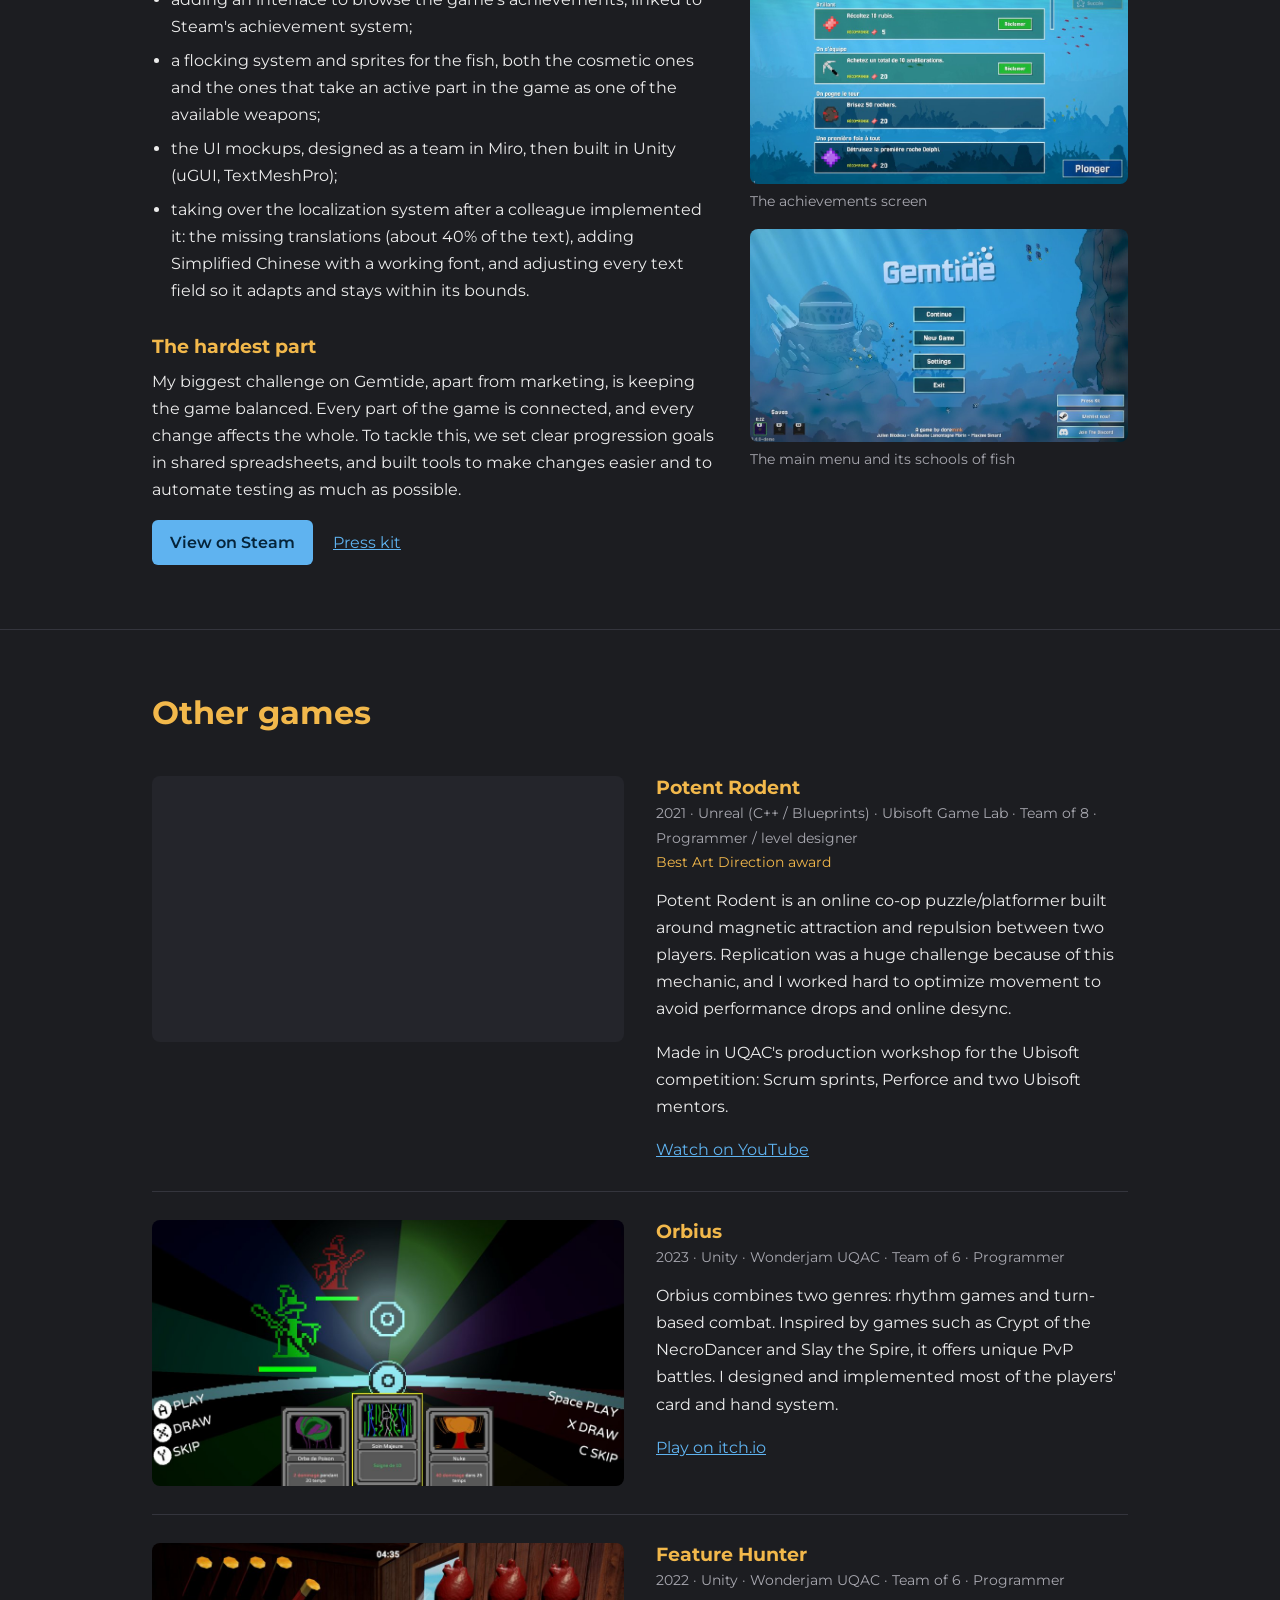
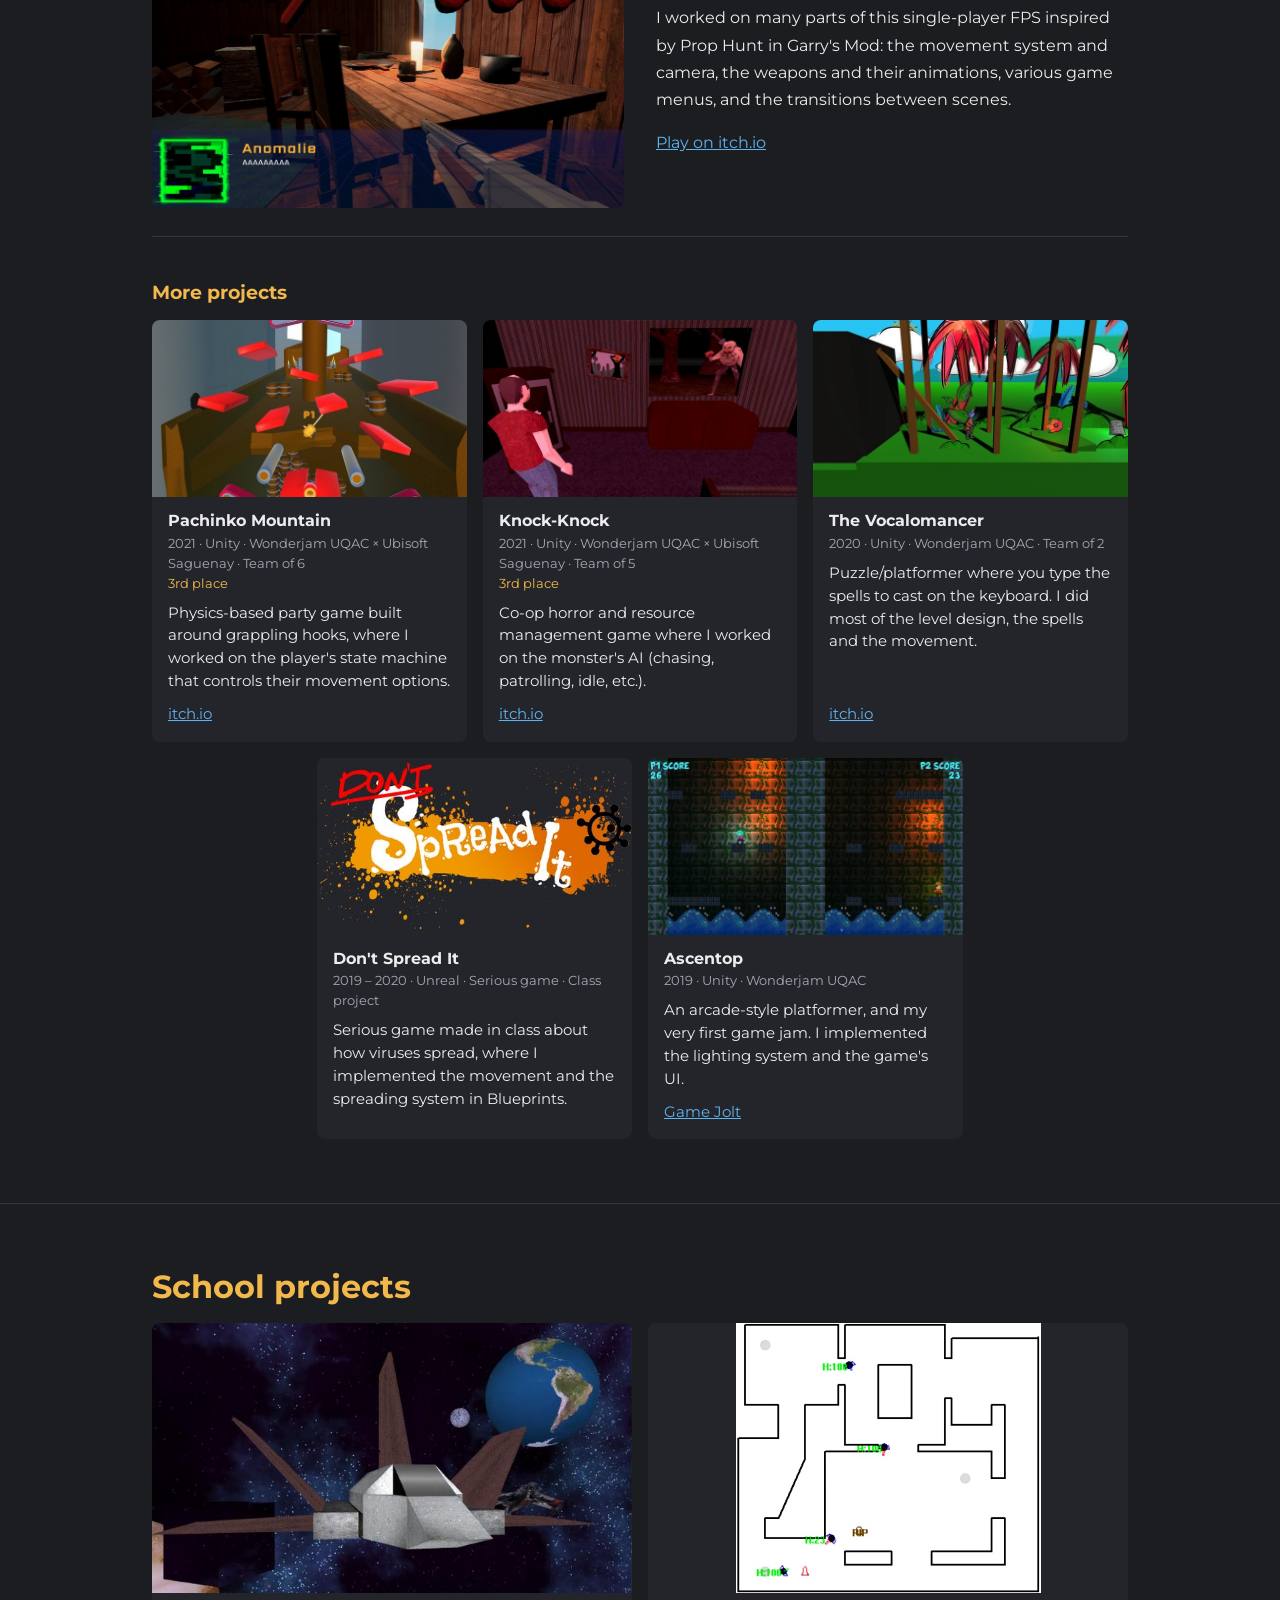
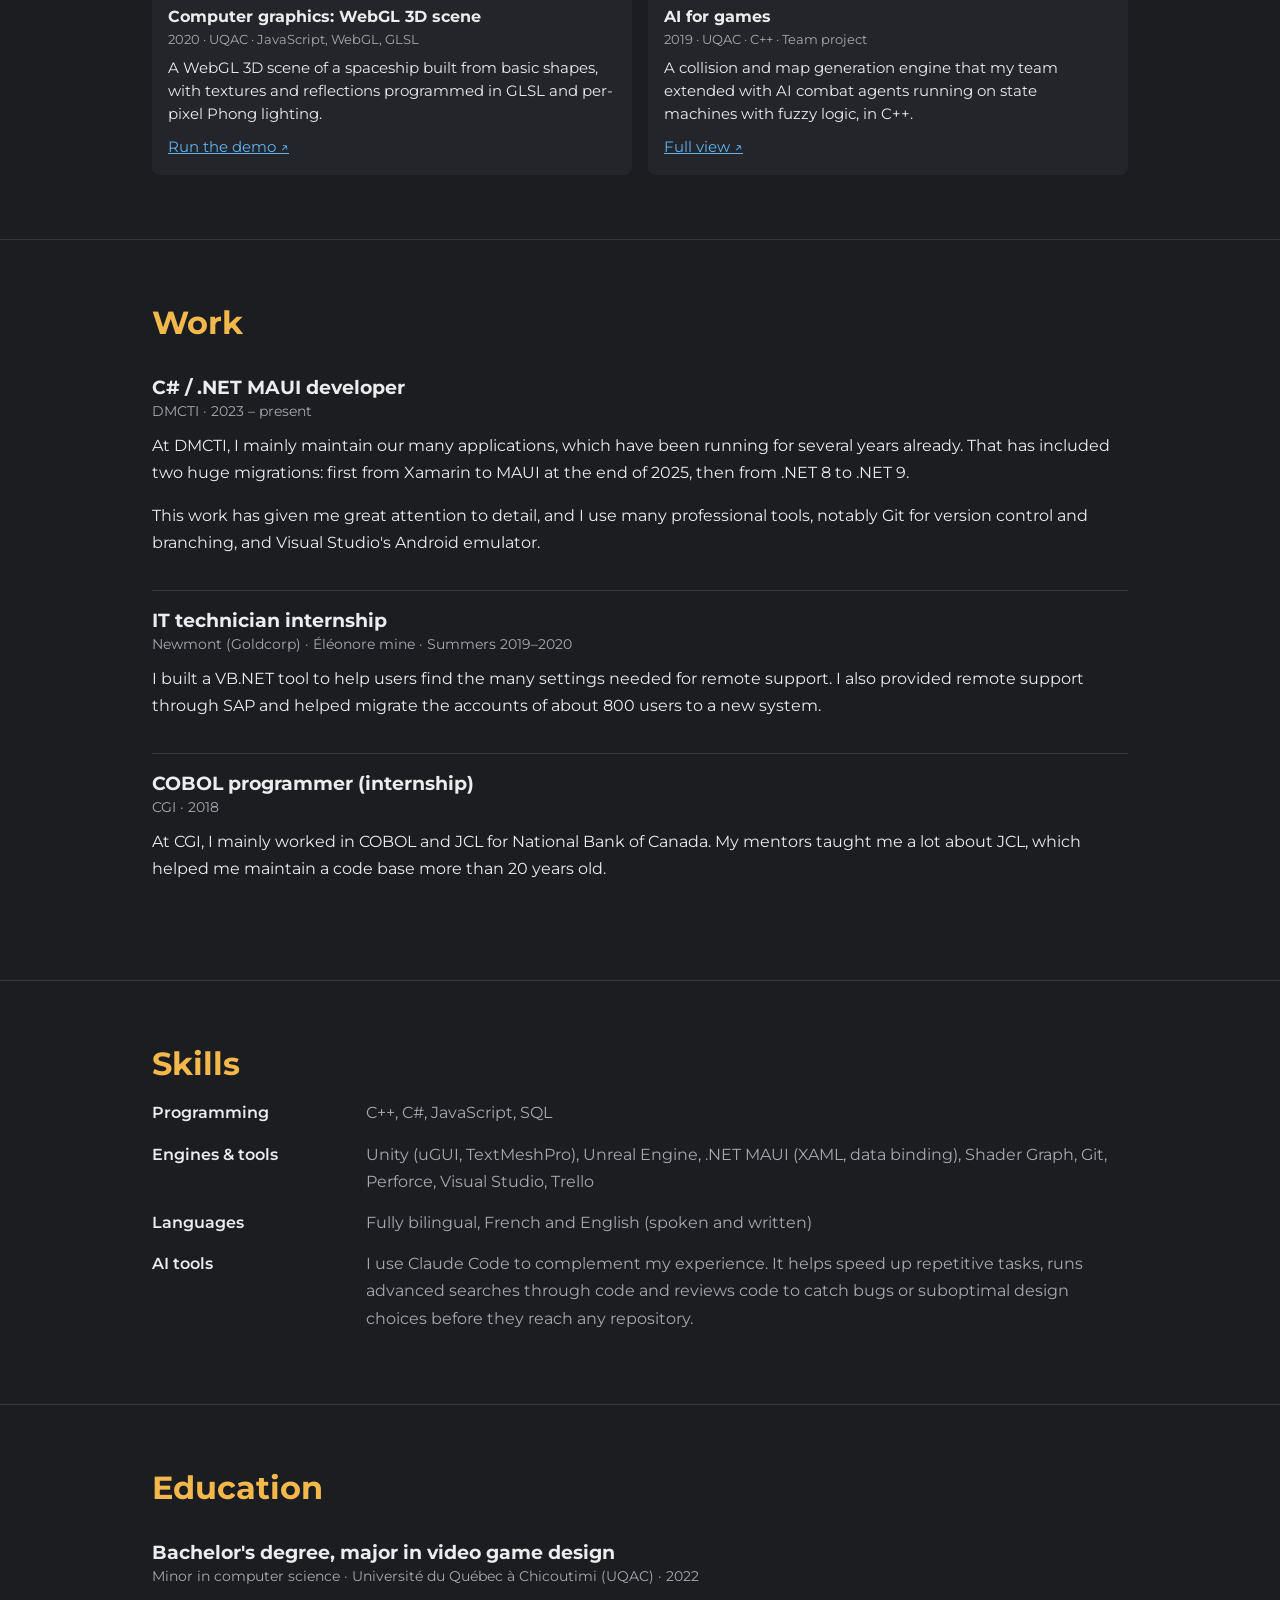
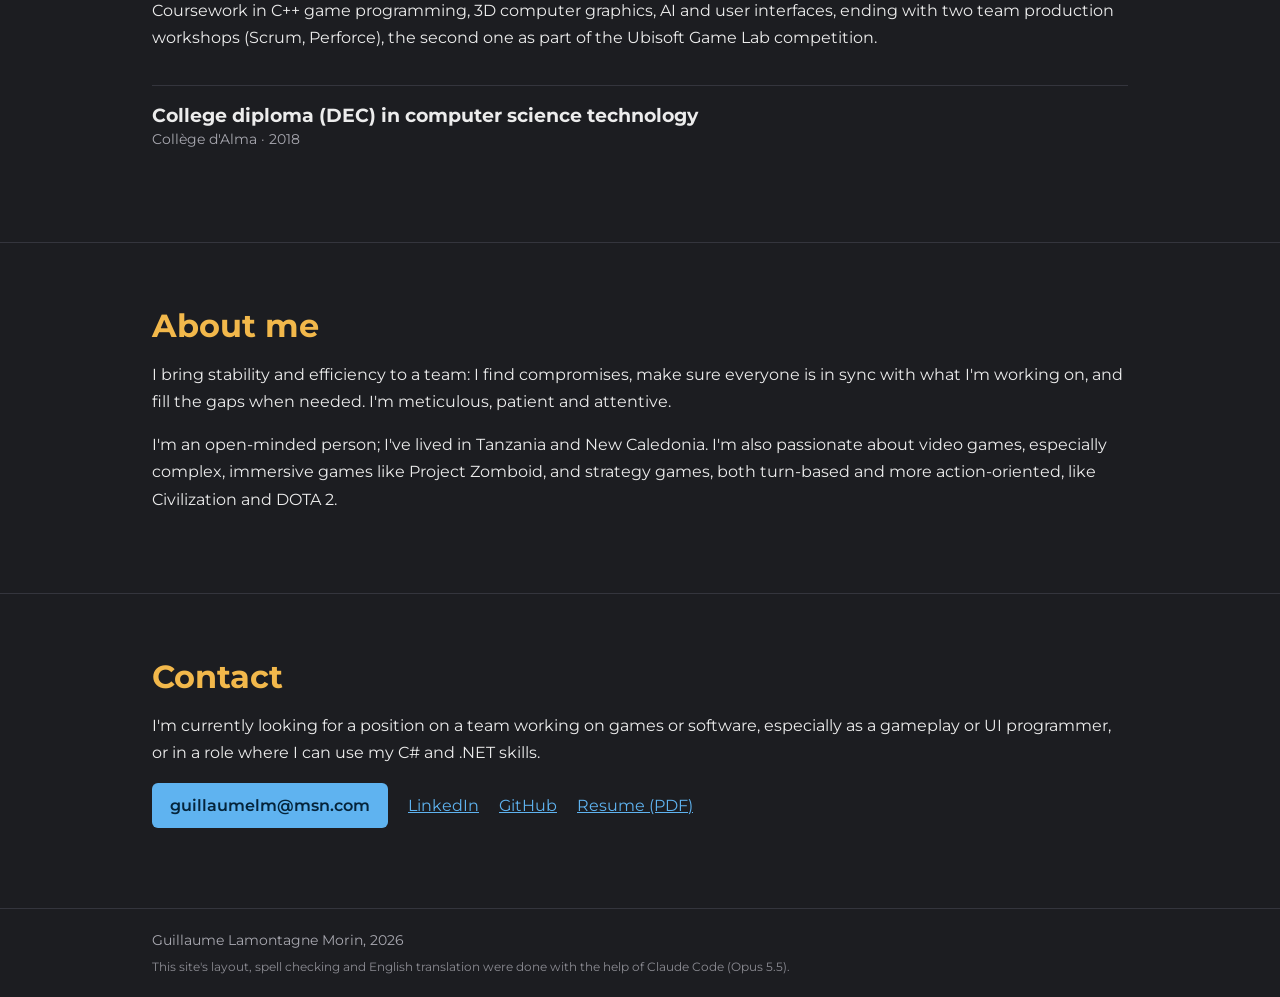
<file: index_en.html>
<!DOCTYPE html>
<html lang="en">
<head>
  <meta charset="UTF-8" />
  <title>Guillaume Lamontagne Morin — Game Programmer</title>
  <!-- The site is now a single bilingual page; keep old links working. -->
  <link rel="canonical" href="index.html?lang=en" />
  <meta http-equiv="refresh" content="0; url=index.html?lang=en" />
  <script>location.replace("index.html?lang=en" + location.hash);</script>
</head>
<body>
  <p><a href="index.html?lang=en">Continue to the portfolio</a></p>
</body>
</html>
</file>
<file: css/style.css>
/* Guillaume Lamontagne Morin — portfolio
   "Quiet dark": charcoal background, sea blue for anything clickable,
   warm amber for headings. One font: Montserrat.

   Bilingual: elements carry data-l="fr" or data-l="en"; the one that
   doesn't match <html lang> is hidden. */

:root {
  --bg: #1c1d21;
  --bg-raised: #24252b;
  --line: #34353d;
  --text: #ececec;
  --text-soft: #a8a8b0;
  --link: #5fb3f0;       /* sea blue: links, buttons, anything clickable */
  --link-ink: #05243a;   /* text on a sea-blue button */
  --title: #f2b84b;      /* warm amber: headings */
  --width: 1040px;
}

html[lang="fr"] [data-l="en"],
html[lang="en"] [data-l="fr"] { display: none !important; }

* { box-sizing: border-box; }
html { scroll-behavior: smooth; scroll-padding-top: 64px; }
body {
  margin: 0;
  background: var(--bg);
  color: var(--text);
  font-family: "Montserrat", system-ui, sans-serif;
  font-size: 16px;
  line-height: 1.7;
}
img, video { max-width: 100%; display: block; }
a { color: var(--link); }
a:hover { text-decoration-thickness: 2px; }
h1, h2, h3 { color: var(--title); line-height: 1.2; margin: 0 0 .5em; font-weight: 700; }
h1 { font-size: clamp(2rem, 5vw, 3.2rem); }
h2 { font-size: clamp(1.5rem, 3vw, 2rem); }
h3 { font-size: 1.2rem; }
p { margin: 0 0 1em; }
.soft { color: var(--text-soft); }

.wrap { max-width: var(--width); margin: 0 auto; padding: 0 16px; }
@media (min-width: 700px) { .wrap { padding: 0 32px; } }

section { padding: 64px 0; border-top: 1px solid var(--line); }

/* ---------- Top bar ---------- */
.top {
  position: sticky; top: 0; z-index: 10;
  background: var(--bg);
  border-bottom: 1px solid var(--line);
}
.top .wrap { display: flex; align-items: center; gap: 24px; height: 56px; }
.top__name { color: var(--text); font-weight: 600; text-decoration: none; }
.top nav { margin-left: auto; display: flex; gap: 20px; font-size: .9rem; }
.top nav a { text-decoration: none; }
.top nav a:hover { text-decoration: underline; }
.lang {
  background: none; border: 1px solid var(--line); border-radius: 6px;
  color: var(--text-soft); font: inherit; font-size: .85rem; padding: 3px 10px; cursor: pointer;
}
.lang b { color: var(--link); font-weight: 600; }
.lang:hover { border-color: var(--link); }
@media (max-width: 720px) { .top nav { display: none; } .lang { margin-left: auto; } }

/* ---------- Buttons ---------- */
.button {
  display: inline-block; padding: 9px 18px; border-radius: 6px;
  background: var(--link); color: var(--link-ink); font-weight: 600; text-decoration: none;
}
.button:hover { background: #82c4f4; }
.actions { display: flex; flex-wrap: wrap; align-items: center; gap: 12px 20px; margin-top: 8px; }

/* ---------- Intro ---------- */
.intro { padding: 56px 0 40px; border-top: 0; }
.intro__what { color: var(--text-soft); font-size: 1.05rem; margin-bottom: 20px; }
.intro__text { font-size: 1.1rem; }
.showcase { margin-top: 36px; }

.video { position: relative; aspect-ratio: 16 / 9; background: #000; border-radius: 8px; overflow: hidden; }
.video iframe { position: absolute; inset: 0; width: 100%; height: 100%; border: 0; }
.video__alt { margin: 10px 0 0; font-size: .9rem; }

/* ---------- Gemtide ---------- */
.facts { color: var(--text-soft); margin-bottom: 20px; }
.facts span + span::before { content: " · "; }
.gemtide { display: grid; gap: 32px; }
@media (min-width: 860px) { .gemtide { grid-template-columns: 3fr 2fr; } }
.gemtide ul { margin: 0 0 1em; padding-left: 1.2em; }
.gemtide li { margin-bottom: .4em; }
.gemtide h3 { margin-top: 1.6em; }
.shots { display: grid; gap: 16px; align-content: start; }
.shots figure { margin: 0; }
.shots figcaption { color: var(--text-soft); font-size: .85rem; margin-top: 6px; }
.shots img { border-radius: 8px; aspect-ratio: 16 / 9; object-fit: cover; width: 100%; }

/* ---------- Projects ---------- */
.project {
  display: grid; gap: 20px; padding: 28px 0;
  border-bottom: 1px solid var(--line);
}
.project:last-child { border-bottom: 0; }
@media (min-width: 760px) { .project { grid-template-columns: 340px 1fr; gap: 32px; } }
.project__media {
  aspect-ratio: 16 / 9; border-radius: 8px; overflow: hidden; background: var(--bg-raised);
  display: flex; align-items: center; justify-content: center;
}
.project__media img, .project__media video { width: 100%; height: 100%; object-fit: cover; }
.project__media.logo img { object-fit: contain; padding: 16px 24px; }
@media (min-width: 760px) { .project--featured { grid-template-columns: 1fr 1fr; } }
.project__media.video { display: block; }
.project h3 { margin-bottom: 2px; }

/* Smaller projects: compact cards */
.minis__title { margin: 44px 0 16px; }
/* Flex instead of grid so an incomplete last row is centered. */
.minis { display: flex; flex-wrap: wrap; justify-content: center; gap: 16px; }
.mini { background: var(--bg-raised); border-radius: 8px; overflow: hidden; display: flex; flex-direction: column;
        flex: 0 1 calc((100% - 32px) / 3); }
@media (max-width: 860px) { .mini { flex-basis: calc((100% - 16px) / 2); } }
@media (max-width: 540px) { .mini { flex-basis: 100%; } }
.mini img, .mini video { width: 100%; aspect-ratio: 16 / 9; object-fit: cover; }
.mini img.contain { object-fit: contain; padding: 14px 20px; }
.mini video.contain { object-fit: contain; }
/* Two cards only (school projects): two per row, so the media is bigger */
.minis--two > .mini { flex-basis: calc((100% - 16px) / 2); }
@media (max-width: 540px) { .minis--two > .mini { flex-basis: 100%; } }
/* Clickable media (opens a demo or full-size video) */
.mini .mini__media { margin: 0; display: block; }
.mini__media:hover img { opacity: .85; }
.mini__body { padding: 12px 16px 16px; font-size: .92rem; line-height: 1.55; display: flex; flex-direction: column; flex: 1; }
.mini h4 { margin: 0; font-size: 1rem; color: var(--text); }
.mini .project__meta { font-size: .8rem; margin-bottom: 8px; }
.mini p { margin-bottom: 10px; }
.mini a { margin-top: auto; }
.project__meta { color: var(--text-soft); font-size: .9rem; margin-bottom: 12px; }
.award { color: var(--title); }

/* ---------- Experience ---------- */
.job { padding: 18px 0; border-bottom: 1px solid var(--line); }
.job:last-of-type { border-bottom: 0; }
.job h3 { color: var(--text); margin-bottom: 0; }
.job__meta { color: var(--text-soft); font-size: .9rem; margin-bottom: 8px; }

/* ---------- Skills ---------- */
.skills { display: grid; gap: 6px 24px; margin: 0; }
@media (min-width: 640px) { .skills { grid-template-columns: 190px 1fr; } }
.skills dt { font-weight: 600; color: var(--text); }
.skills dd { margin: 0 0 8px; color: var(--text-soft); }

/* ---------- About / contact ---------- */
.contact { padding-bottom: 80px; }
footer { border-top: 1px solid var(--line); padding: 20px 0; color: var(--text-soft); font-size: .85rem; }
.footer__ai { margin: 4px 0 0; font-size: .78rem; opacity: .8; }

/* ---------- Your words go here ----------
   Marks text Guillaume still has to write (see the worksheet).
   Delete the class once the real text is in. */
.yours {
  border: 1px dashed var(--title); border-radius: 6px; padding: 10px 14px;
  color: var(--title); font-style: italic; opacity: .85;
}
</file>
